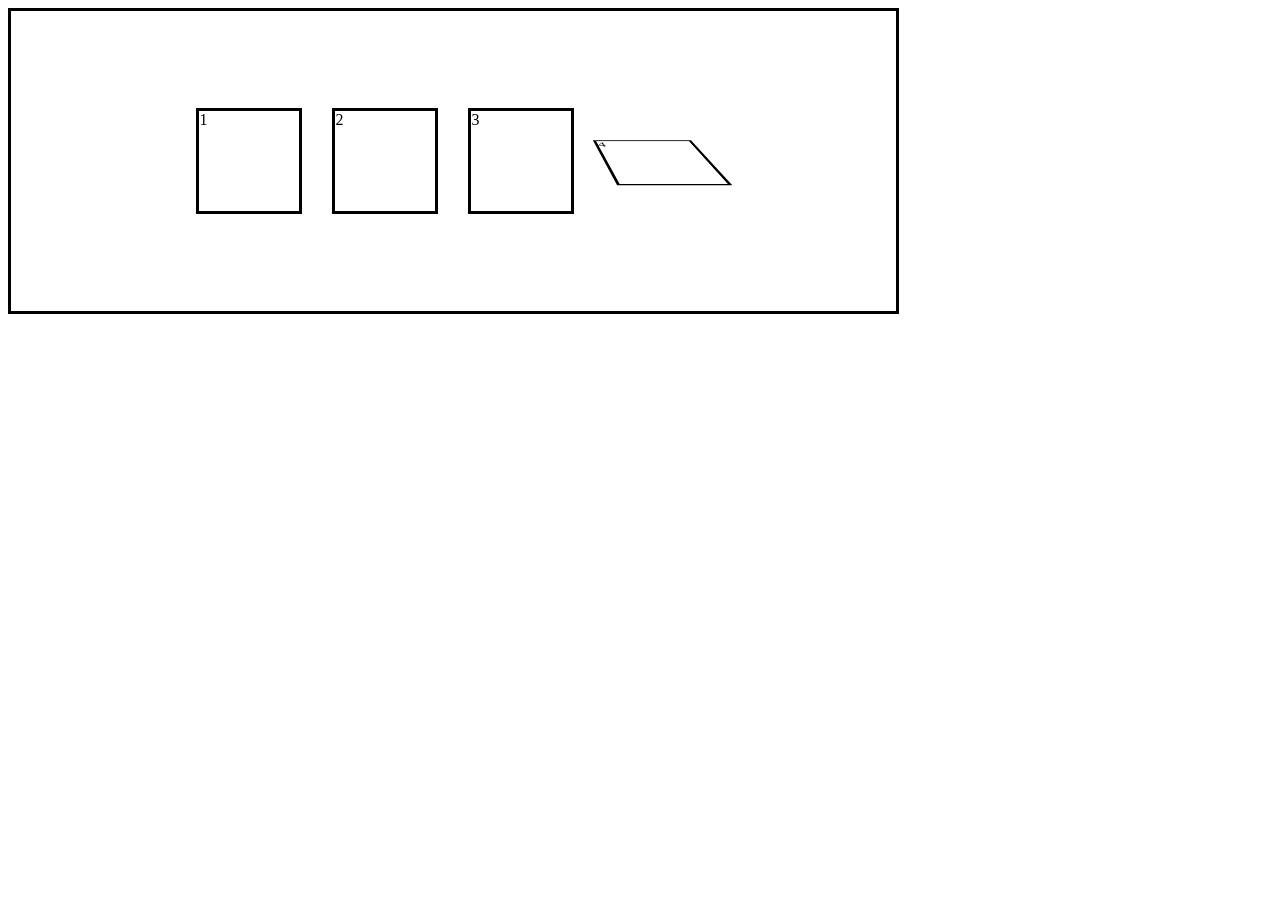
<file: index.html>
<!DOCTYPE html>
<html lang="en">
<head>
    <meta charset="UTF-8">
    <meta name="viewport" content="width=device-width, initial-scale=1.0">
    <title>Document</title>
    <link rel="stylesheet" href="./style.css">
</head>
<body>
    <div class="container">
        <div class="box box1">1</div>
        <div class="box box2">2</div>
        <div class="box box3">3</div>
        <div class="box box4">4</div>
    </div>
    
</body>
</html>
</file>
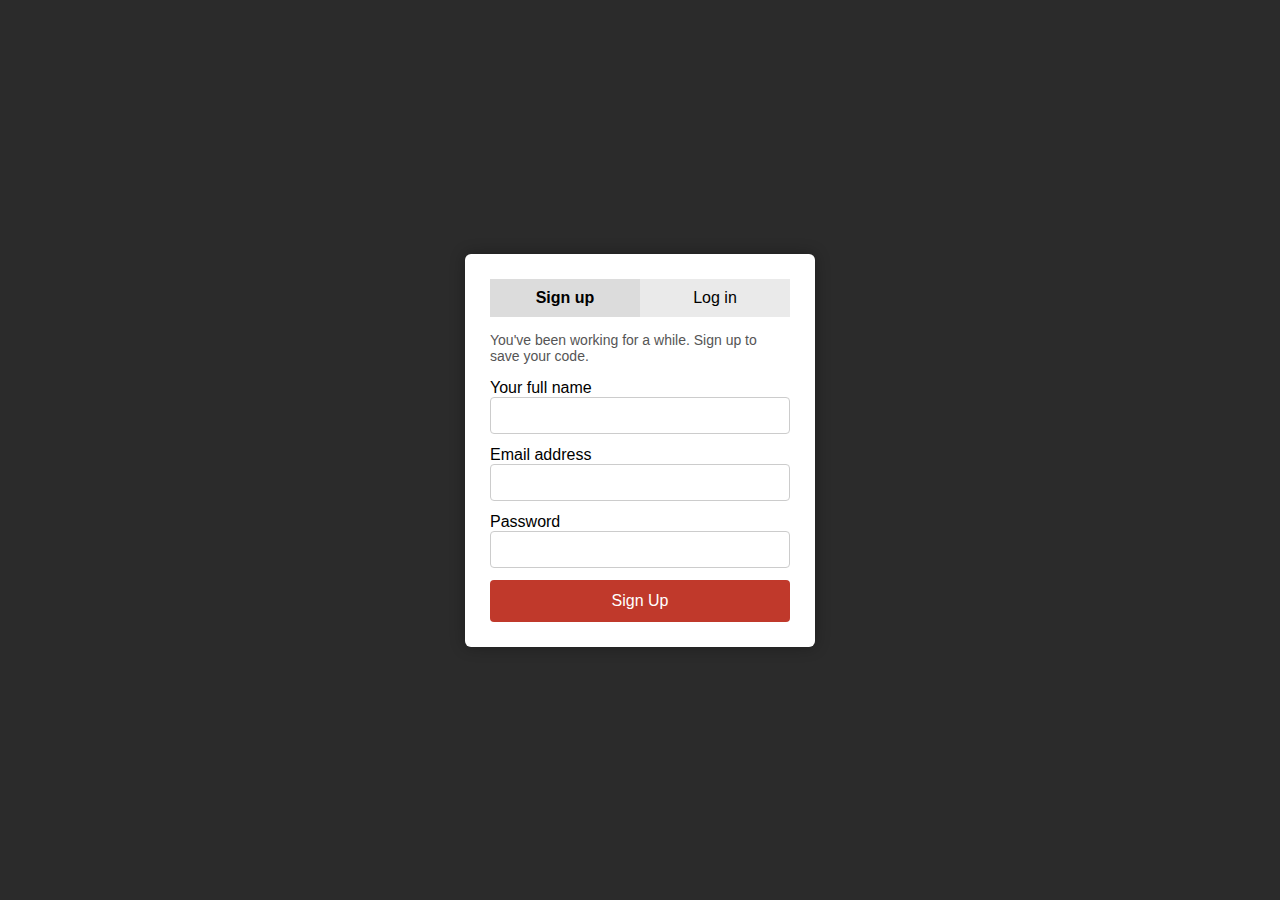
<file: task.html>
<!DOCTYPE html>
<html lang="en">
<head>
    <meta charset="UTF-8">
    <title>Sign Up / Login</title>
    <link rel="stylesheet" href="task.css">
</head>
<body>

<div class="container">
    <div class="tabs">
        <button class="active">Sign up</button>
        <button>Log in</button>
    </div>

    <p class="info">You've been working for a while. Sign up to save your code.</p>

    <form>
        <label for="name">Your full name</label>
        <input type="text" name="name" id="name">
        <label for="email">Email address</label>
        <input type="text" name="email" id="email">
        <label for="password">Password</label>
        <input type="text" name="password" id="password">


        <!-- <input type="text" placeholder="Your full name">
        <input type="email" placeholder="Email address">
        <input type="password" placeholder="Password"> -->

        <button class="signup-btn">Sign Up</button>
    </form>
</div>

</body>
</html>
</file>
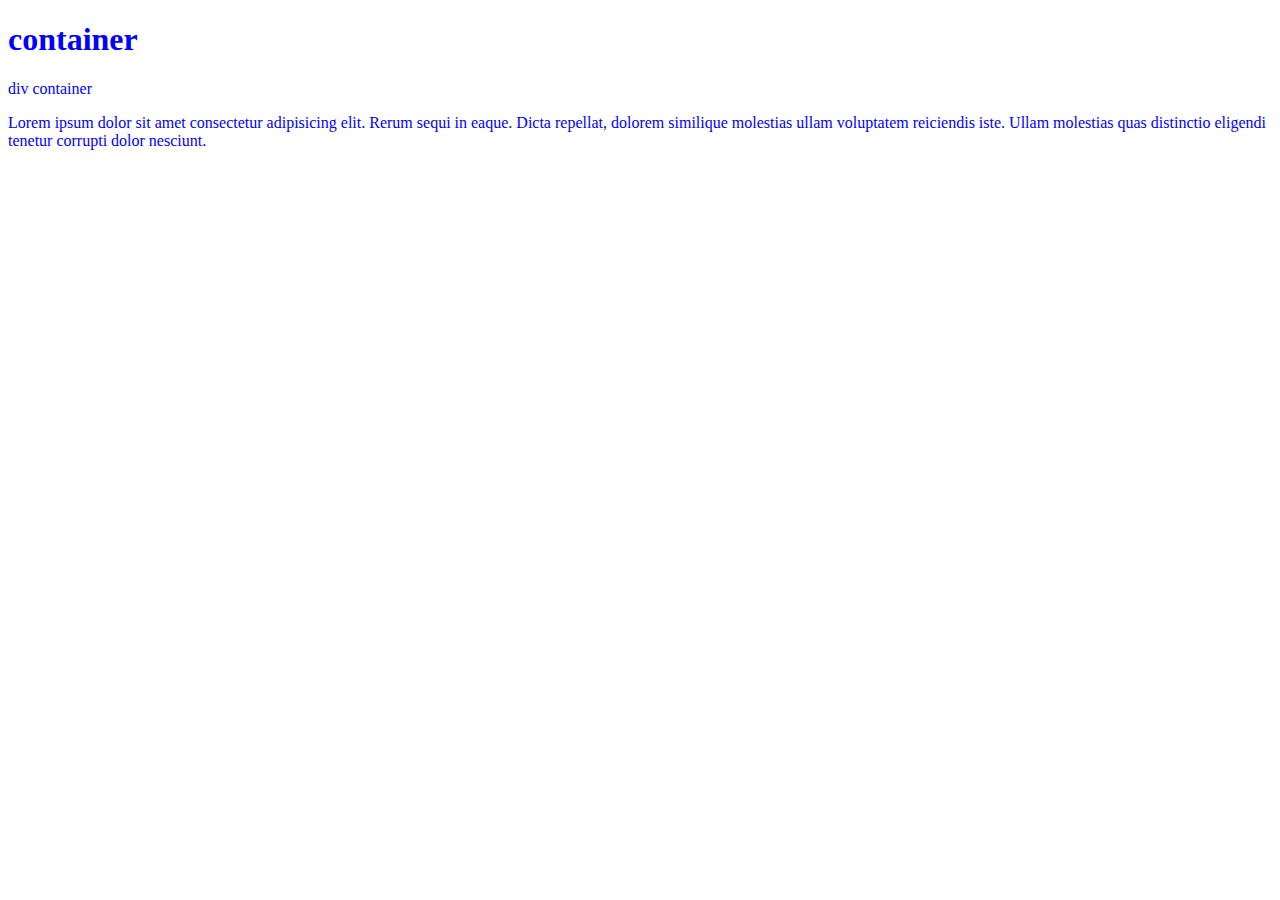
<file: variable.html>
<!DOCTYPE html>
<html lang="en">
<head>
    <meta charset="UTF-8">
    <meta name="viewport" content="width=device-width, initial-scale=1.0">
    <title>Document</title>
    <link rel="stylesheet" href="./variable.css">
</head>
<body>
    <h1>container</h1>
    <div>div container</div>
    <p>Lorem ipsum dolor sit amet consectetur adipisicing elit. Rerum 
        sequi in eaque. Dicta repellat, dolorem similique molestias ullam 
        voluptatem reiciendis iste. Ullam molestias quas
         distinctio eligendi tenetur corrupti dolor nesciunt.</p>
</body>
</html>
</file>
<file: style.css>
.container{
    border:solid;
    height: 300px;
    width: 70%;
    display: flex;
    align-items:center;
    justify-content: center;
    gap:30px;
    perspective: 600px;
}

.box{
    border:solid;
    height:100px;
    width:100px;
}

.box1{
    transition-property: transform;
    transition-delay: 8s;
    transition-duration: 10s;
    transition-timing-function: ease-in;
}
.box1:hover{
    transform: translate(100px);
}

.box2{
     transition-property: transform;
    transition-delay: 5s;
    transition-duration: 5s;
    transition-timing-function: ease-in;
}
.box2:hover{
    transform: scale(1.5,1.5);
}

.box3{
     transition-property: transform;
    transition-delay: 3s;
    transition-duration: 5s;
    transition-timing-function: ease-in;
}

.box3:hover{
    transform: skewX(65deg);
}

.box4{
     transition-property: transform;
    transition-delay: 3s;
    transition-duration: 4s;
    transition-timing-function: linear;
}

.box4{
    transform: rotateX(65deg);
}
</file>
<file: task.css>
* {
    margin: 0;
    padding: 0;
    box-sizing: border-box;
    font-family: Arial, sans-serif;
}

body {
    background: #2b2b2b;
    height: 100vh;
    display: flex;
    justify-content: center;
    align-items: center;
}

.container {
    background: #ffffff;
    width: 350px;
    padding: 25px;
    border-radius: 6px;
    box-shadow: 0 0 15px rgba(0,0,0,0.3);
}

.tabs {
    display: flex;
    margin-bottom: 15px;
}

.tabs button {
    flex: 1;
    padding: 10px;
    border: none;
    background: #eaeaea;
    cursor: pointer;
    font-size: 16px;
}

.tabs .active {
    background: #dcdcdc;
    font-weight: bold;
}

.info {
    font-size: 14px;
    color: #555;
    margin-bottom: 15px;
}

form input {
    width: 100%;
    padding: 10px;
    margin-bottom: 12px;
    border: 1px solid #ccc;
    border-radius: 4px;
}

.signup-btn {
    width: 100%;
    padding: 12px;
    background: #c0392b;
    color: white;
    border: none;
    border-radius: 4px;
    font-size: 16px;
    cursor: pointer;
}

.signup-btn:hover {
    background: #a93226;
}
</file>
<file: variable.css>
:root{
    --textcolor:blue;
}

h1{
    color:var(--textcolor)
}
div{
    color:var(--textcolor)
}

p{
    color:var(--textcolor)
}
</file>
